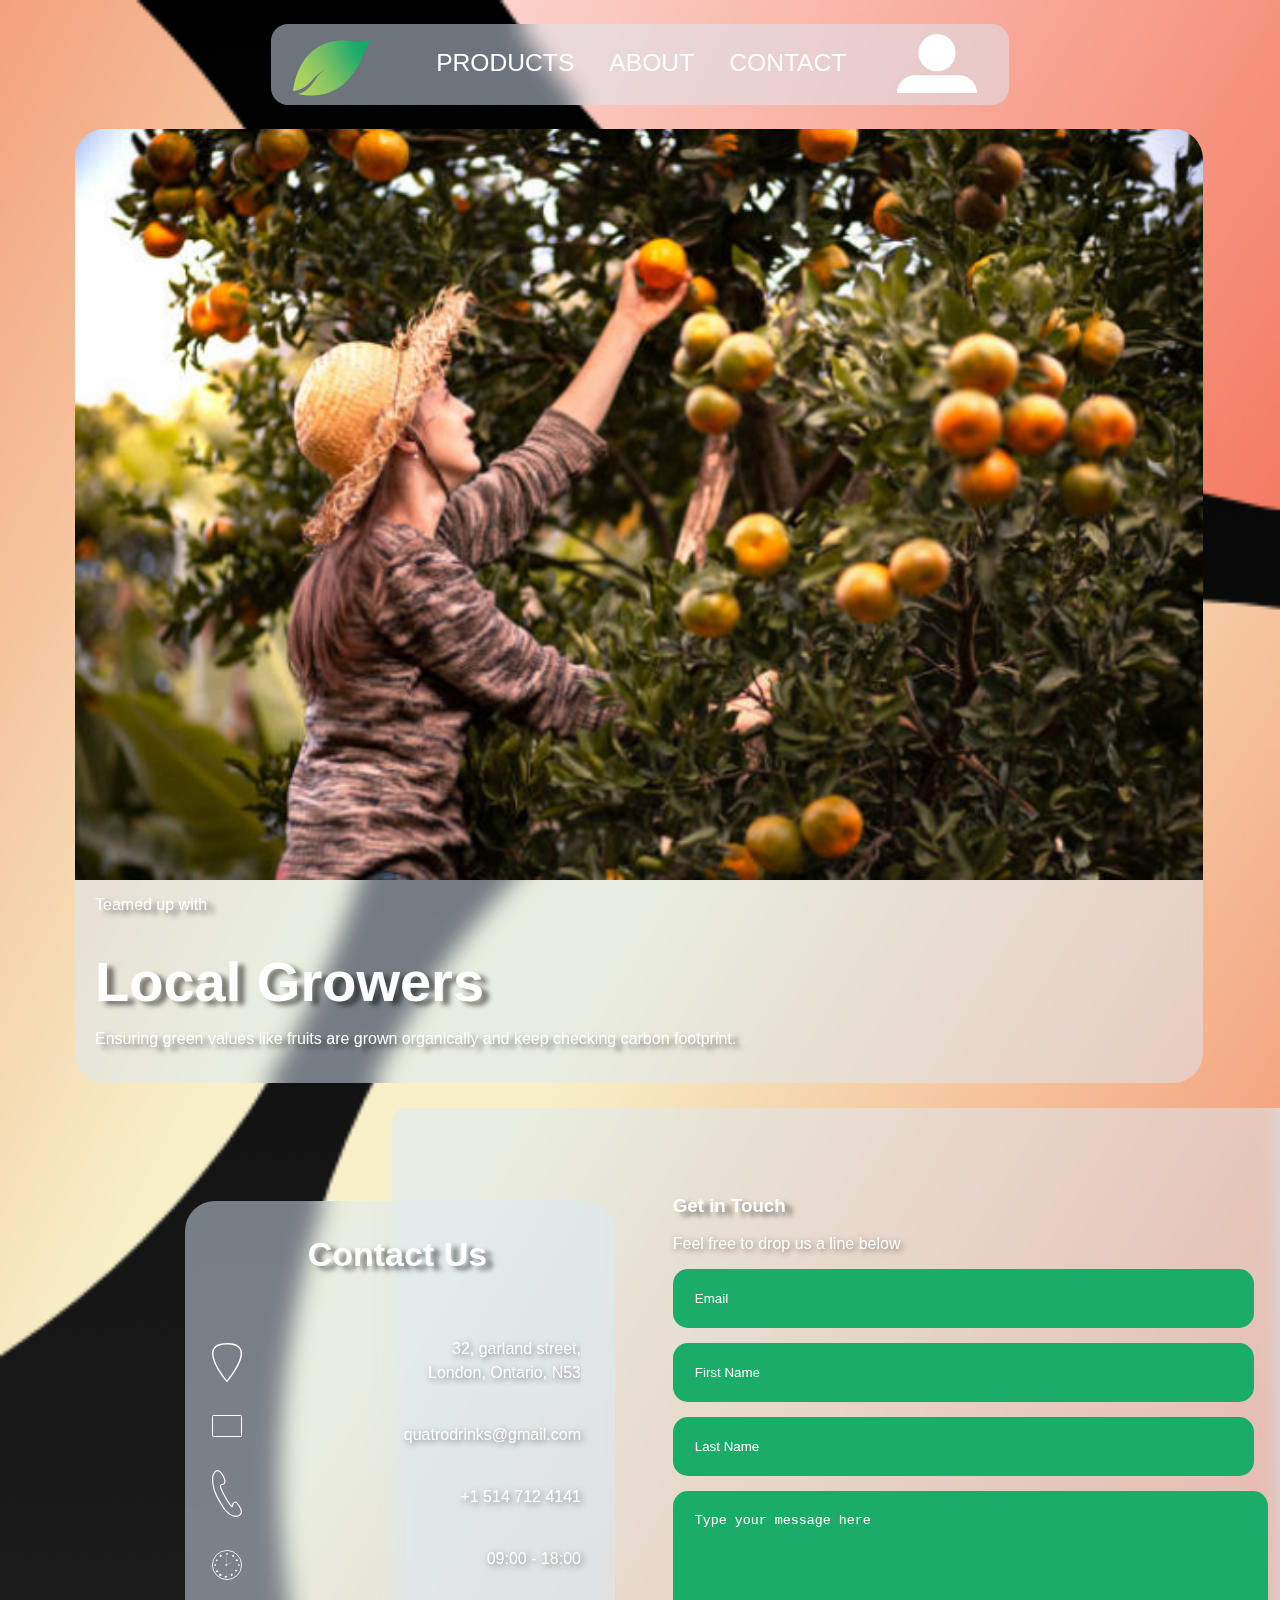
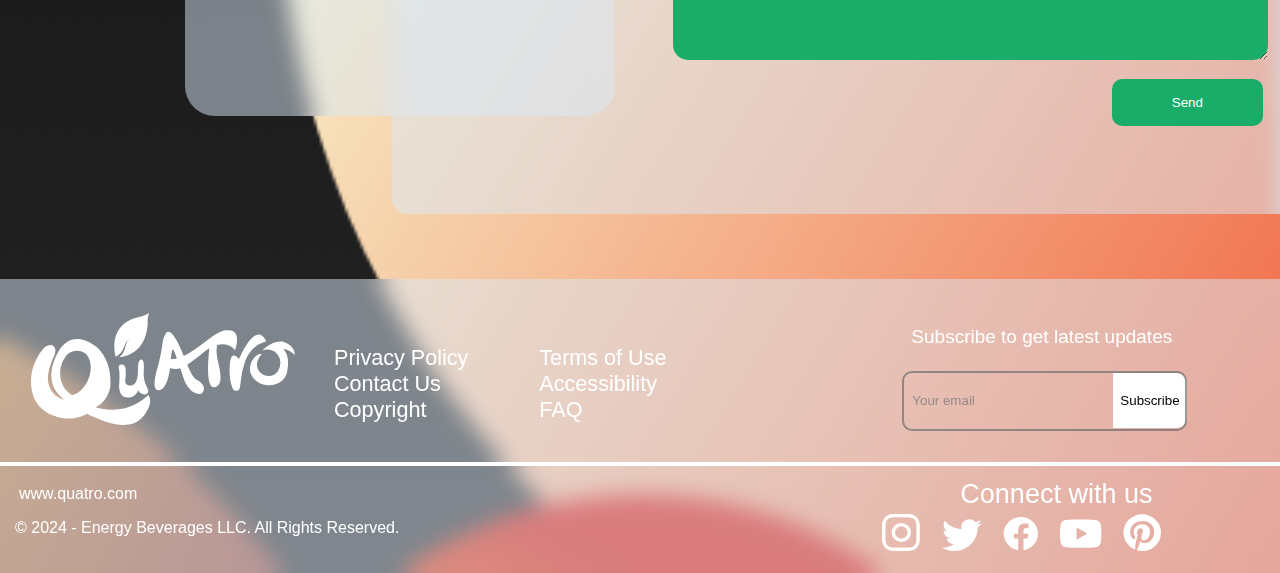
<file: contact.html>
<!DOCTYPE html>
<html lang="en">
<head>
    <meta charset="UTF-8">
    <meta name="viewport" content="width=device-width, initial-scale=1.0">
    <link rel="preconnect" href="https://fonts.googleapis.com">
    <link rel="preconnect" href="https://fonts.gstatic.com" crossorigin>
    <link href="https://fonts.googleapis.com/css2?family=Sanchez&display=swap" rel="stylesheet">
   
    <link href="css/contact.css" rel="stylesheet">
    <title>Contact Page</title>
</head>

    <body>
 
          <!-- HEADER CONTENT -->
          <header>
            <h1 class="hidden">Header</h1>

            <div class="blur nav-m col-start-1 col-end-4 m-col-start-1 m-col-end-4 l-col-start-1 l-col-end-4 grid-con">

                <div id="hamburger-menu" class="col-start-1 col-end-2 header-content">
                    <a href="index.html"> <img src="images/leaf.svg" alt=""></a>
                    <!-- <a href="index.html"> <img src="images/leaf.svg" alt=""></a> -->
                </div>


                
                    <nav class="main-nav">
                        <div class="leaf-con">
                        <ul>
                            <li>
                                <a href="index.html">PRODUCTS</a>
                                <a href="contact.html">ABOUT</a>
                                <a href="contact.html">CONTACT</a>
                            </li>
                        </ul>
                    </div>
                    </nav>

               

                <div id="sign-in-m" class=" col-start-4 col-end-5 m-col-start-11 m-col-end-13 l-col-start-11 l-col-end-13 header-content" >
                    <a href="#log-in" data-modal-target="#log-in">
                        <img src="images/log-in.svg" alt="Open LOGIN">
                      </a>
               </div>

            </div>



            <!-- __________LOG IN____________ -->


 <div class="log-in" id="log-in">
    <div class="log-in-header">
      <div class="title">Sign in for exclusive offers or Login to unlock more deals</div>
     
    </div>
    <div class="log-in-body">
     
      <button class="login-button">Log In</button>
      <button class="signin-button"> Sign In</button>
    </div>
  </div>
  <div id="overlay"></div>
   



<!-- _____________________________ -->


          </header>



          <!-- MAIN CONTENT -->
        <main>


            <!-- c-hid (contact page hero image div) -->
            <!-- htd (hero text div) -->
            <!-- S-section1 ( Shop Section) -->
            <!-- p  (products); p1,p2,p3,p4 (product1,2,3,4) -->
            <!-- c-data ( contact data div) -->


            <!-- Section1 -->

            <section  id="c-section1" class="grid-con">

                <div  class="blur c-hid col-span-full m-col-span-full l-col-span-full">
                    <img id="img1" src="images/banner-contact-mobile.png" alt="banner1-mobile">

                    <!-- tab -->
                    <img id="img2" src="images/banner-contact-tab.png" alt=" banner2-mobile">
                    <!-- desk -->
                    <img id="img3" src="images/banner-contact-tab.png" alt=" banner3-mobile">
                    

                   

                    <p>Teamed up with</p>
                <h2>Local Growers</h2>
                <p>Ensuring green values like fruits are grown organically and keep checking  carbon footprint. </p>

                </div>

            </section>


            
            <!-- Section2 -->


            <section id="c-section2" class="grid-con">
                <div class="blur c-data col-span-full m-col-span-full l-col-span-full">

                    <div class="blur data">
                        <h3>Contact Us</h3>
                    
                        <div id="data-container">
                            <div id="data-img">
                                <img src="images/location.svg" alt="">
                                <img src="images/email.svg" alt="">
                                <img src="images/call.svg" alt="">
                                <img src="images/time.svg" alt="">
                            </div>
                    
                            <div id="data-txt">
                                <p>32, garland street, London, Ontario, N53 1R5</p>
                                <p>quatrodrinks@gmail.com</p>                       
                                <p>+1 514 712 4141</p>                
                                <p>09:00 - 18:00</p>
                            </div>
                        </div>
                    </div>
                    


                    <div class="form">
                        <h3>Get in Touch</h3>
                        <p>Feel free to drop us a line below</p>
                        <input type="text" placeholder="Email">
                        <input type="text" placeholder="First Name">
                        <input type="text" placeholder="Last Name">
                        <textarea placeholder="Type your message here"></textarea>
                        <button>Send</button>
                    </div>


                </div>
            </section>
               


        </main>

        <!-- FOOOTER -->
        
        <footer >

            <h2 class="hidden">Footer</h2>
            <!--  -->
            

          <div class="blur grid-con grid-con2 grid-con2" id="line-s-m">



                <div class="f-logo-m m-col-start-1 m-col-end-3 l-col-start-1 l-col-end-3" >
                    <a href="#" id="scrollToTop"> 
                        <img src="images/quatro2.svg" alt="footer logo"> </a>
                </div>
              
                
                <div  id="subscribe" class=" subscribe-m col-start-3 col-end-5 m-col-start-9 m-col-end-13 l-col-start-9 l-col-end-13">

                    <p>Subscribe to get latest updates
                    </p>
                </div>
           

                
            
            <ul id="ul1"  class="col-start-1 col-end-2 m-col-start-5 m-col-end-7 l-col-start-4 l-col-end-6">
                <li> <a href="#"> Privacy Policy </a> </li>
                <li> <a href="#"> Contact Us </a></li>
                <li> <a href="#"> Copyright </a></li>
              </ul>

              <ul id="ul2"  class="col-start-2 col-end-3 m-col-start-7 m-col-end-9 l-col-start-6 l-col-end-8">
                <li> <a href="#"> Terms of Use </a></li>
                <li> <a href="#"> Accessibility </a></li>
                <li> <a href="#"> FAQ </a></li>
              </ul>
              



              <div id="sub" class=" col-start-3 col-end-5 m-col-start-9 m-col-end-13 l-col-start-9 l-col-end-13">
    
                        <input type="email" id="email-input" placeholder="Your email">
                        <button id="subscribe-btn">Subscribe</button>
    
                  </div>



              <div class="col-start-3 col-end-4 m-col-start-8 m-col-end-11" id="email-m">
                <p>Email Us</p>
                <button id="Email-btn">Email Now</button>
            </div>
            
            <div class="col-start-4 col-end-5 m-col-start-9 m-col-end-13" id="call-m">
                <p>Talk with us</p>
                <button id="call-btn">1-555-444-6666</button>
            </div>
            
 </div>

      <!--  -->

         <div id="line-s2-m" class="blur grid-con grid-con2">

            <a id="a1" href="#"> www.quatro.com</a>


              <a  id="a2" href="#" class="box f-p col-start-4 col-end-5 m-col-start-9 m-col-end-13 l-col-start-9 l-col-end-13">  Connect with us</a> 
              
              
             <p>© 2024 - Energy Beverages LLC. All Rights Reserved. </p>
            


            <a href="#" id="socials-m" class="col-start-3 col-end-5 m-col-start-9 m-col-end-13">
                <img  src="images/socials.svg" alt="socials">

            </a>

        </div>

        </footer>




<script src="js/main.js"></script>

    </body>
</html>
</file>
<file: css/contact.css>
body{
    margin: 0;
    padding: 0;
    /* background: transparent; */
    background-color: #d3d3d3;
    background-image: url(../images/mobile-body.png);
   
    background-size: cover; 
    background-repeat: no-repeat;
    font-family: Arial, Helvetica, sans-serif;
 }
 
 
 
/*  /////////////////login popup///////////////// */



.log-in {
   position: fixed;
   top: 50%;
   left: 50%;
  transform: translate(-22%, -180%) scale(0);
   transition: 200ms ease-in-out;
   /* border: 1px solid black; */
   border-radius: 10px;
   z-index: 10;
   background-color: white;
   width: 500px;
   max-width: 80%;
 }
 
 .log-in.active {
   transform: translate(-44%, -46%) scale(1);
   
 }
 
 .log-in-header {
   height: 100px;
   padding: 17px 17px;
   display: flex;
   justify-content: flex-end;
   align-items: center;
   align-content: center;
   flex-direction: row;
   margin: 27px -30px 8px -5px;
 }
 
 .log-in-header .title {
   font-size: 28px;
     font-weight: bold;
 }
 
 .log-in-header .close-button {
   cursor: pointer;
   border: none;
   outline: none;
   background: none;
   font-size: 1.25rem;
   font-weight: bold;
 }
 
 
 
 
 /*  buttons*/
 .log-in-body button {
   padding: 10px 20px;
   margin: 5px 0 0 0;
   border: none;
   border-radius: 5px;
   font-size: 1rem;
   cursor: pointer;
   transition: background-color 0.3s ease, color 0.3s ease;
 }
 
 .log-in-body button.login-button {
   height: 4em;
   width: 7em;
   background-color: black;
   color: white;
 }
 
 
 .log-in-body button.login-button:hover {
   background-color: darkgrey;
 }
 
 
 .log-in-body button.signin-button {
   height: 4em;
   width: 7em;
   background-color: rgb(202, 202, 202);
   color: black;
 }
 
 .log-in-body button:hover {
   background-color: rgba(0, 0, 0, 0.8);
   color: white;
 }
 
 
 
 
 .log-in-body {
   display: flex;
     padding: 23px 15px;
     justify-content: center;
 
 }
 
 
 .log-in-body button{
   margin: 10px;
 }
 
 #overlay {
   position: fixed;
   opacity: 0;
   transition: 200ms ease-in-out;
   top: 0;
   left: 0;
   right: 0;
   bottom: 0;
   z-index: 2;
   background-color: rgba(0, 0, 0, .5);
   pointer-events: none;
 }
 
 #overlay.active {
   opacity: 1;
   pointer-events: all;
 }
 
 
 
 /* ///////// */
 
 
 p, h2, h3{
   color: white;
 }
 
 
 .animation{
    display: none;
 }
 .hidden{
    display: none;
 }
 h2{
    color: white;
    font-size: 56px;
 }
 
 ul{
 list-style: none;    
 }
 
 a {
    color: white; 
    text-decoration: none;
 }
 
 
 
 #section7 div, #section5 div, #section6 div{
    text-align: center;
    
 }
 /* ---------HIDDEN NON-HIDDEN */
 
 .banner1-t{
    display: none;
 }
 
 
 /* -----------BLUR--------- */
 .blur {
    position: relative; 
 }
 
 .blur::before {
    content: ""; 
    position: absolute;
    top: 0;
    left: 0;
    width: 100%;
    height: 100%;
    background-color: rgba(219, 234, 247, 0.5);
    backdrop-filter: blur(11px);
    -webkit-backdrop-filter: blur(8.5px);
    z-index: -1;
    border-radius: inherit; 
    opacity: 0.999;
   
 }
 
 
 /* --------------HEADER----------------HEADER----------------HEADER----------------------- */
 
 header{
    margin: 17px;
 }
 
 .nav-m {
    width: 337px;
    height: 53px;
    border-radius: 17px;
    padding-left: 0px !important;
    padding-right: 0px !important;
 }
 
 
 
 
 
 #hamburger-menu{
    margin-top: 1px;
    margin-left: 20px;
    width: 100px;
    
 }
 
 #sign-in-m {
    margin-top: 7px;
    margin-left: -6px;
    width: 100px;
 }
 
 



/* -------------------------NAVIGATION------------------------------ */


.main-nav ul li{
    display: flex;
    flex-direction: row;
    row-gap: 5px;
    /* margin: 0px 0px 0px 0px; */
 
 }
 
 .leaf-con {
    font-size: 72%;
    margin: 20px 0px 0px -60px  ;
 }
 .leaf-con ul li a {
    margin-right: 20px;
 }
 

 
/* -------------------Contact section 1------------ */


#img2, #img3{
   display: none;
}

#img1{
   display: block;
}

.c-hid h2{
   margin: 0 0 0 0;
   text-shadow: 7px 4px 5px rgba(0, 0, 0, 0.5);
}

.c-hid h2, .c-hid p{
   margin-left: 20px ;
   text-shadow: 7px 4px 5px rgba(0, 0, 0, 0.5);

}

.form p {
   text-shadow: 7px 4px 5px rgba(0, 0, 0, 0.5);
}
.c-hid {
border-radius: 13px;


}

.c-hid img{
border-radius: 13px 13px 0 0 ;
width: 100%;
}
 



/* -------------------Contact section 2------------ */

#c-section2{
   margin: 10px 0 10px 0;
}



.c-data{
   border-radius: 13px;
   display: flex;
   border-radius: 15px;
   display: flex;
   align-content: center;
   align-items: center;
}

.c-data img{
   width: 10px;
}


.c-data div:first-child{
   border-radius: 13px;
   margin:  15px 10px 15px 10px;
}


/* .blur {
   background: #f4f4f4;
   padding: 20px;
   border-radius: 10px;
} */

.data {
   display: flex;
   flex-direction: column;
   align-items: center;
}

#data-container {
   display: flex;
   margin-top: 20px;
}

#data-img  {
   margin: -8px 3px 13px 13px;
   display: flex;
   flex-direction: column;
}


#data-img img{
   margin:  10px 0 0 0 ;
   width: 30px;
}

#data-txt {
   display: flex;
   flex-direction: column;
   margin-left: 20px;
}

#data-txt p {

   margin: 6px 11px 7px 0;
   line-height: 1.5;
}

#data-txt p:first-child{
   
   line-height: 1.5;
   display: -webkit-box;
   -webkit-line-clamp: 2; /* Limit the text to 2 lines */
   -webkit-box-orient: vertical;
   overflow: hidden;
}

/* .data{
   display: flex;
   width: 64em;
height: 18em;
} */

.data h3 , .data p{
text-align: end;
margin-right: 5px;
text-shadow: 7px 4px 5px rgba(0, 0, 0, 0.5);
}
.form h3{
   text-shadow: 7px 4px 5px rgba(0, 0, 0, 0.5);
}


input[type="text"],
        textarea {
            padding: 10px;
            margin-bottom: 10px;
            width: 80%;
            border-radius: 5px;
            background-color: #19AD69;
            border: none;
            outline: none;
            color: white; 
            
        }

        input[type="text"]::placeholder,
        textarea::placeholder {
            color: white; 
        }
        

        .c-data button {
         margin-left: 100px;
         margin-bottom: 20px;
            padding: 10px 20px;
            background-color: #19AD69;
            color: white;
            border: none;
            border-radius: 5px;
            cursor: pointer;
        }
 
   

/* -------------------FOOTER------------ */


/* -------------------line-s-m------------ */

footer p, footer a, footer h4{
    color: rgb(255, 255, 255);
 }
 
 #line-s-m{
   
    border-bottom: 4px solid rgb(255, 255, 255);
 }
 
 .subscribe-m {
    width: 200px;
    margin: 8px 23px 0px -18px;
 }
 
 /* ----------------------------------[ */
 
 .f-logo-m{
 margin: 31px 0px -25px 16px;
 }
 
 .f-logo-m img{
    width: 216%;
 }
 
 
 
 /*  */
 
 #ul1{
 
    margin:  56px 0px 0px -26px;
    font-size: 75%;
    /* white-space: nowrap; */
 }
 
 #ul2{
    margin:  56px 0px 0px -49px;
    font-size: 75%;
    /* white-space: nowrap; */
 }
 
 #sub{
    
    /* margin: -203px  0px 0px -31px; */
    margin: -77px  0px 0px -31px;
    display: flex;
    align-items: center;
 }
 
 
 /*-------------------- input styling------------------- */
 
 #email-input {
    width: 200px;
    background-color: transparent; 
    border: 2px solid #6e6e6e; 
    border-radius: 10px; 
    padding: 8px; 
    outline: none; 
    /* width: calc(100% - 100px);  */
    opacity: 0.7; 
 }
 
 
 
 #subscribe-btn {
    background-color: #ffffff; 
    color: #000000; 
    border: none; 
    margin: 0px 0px 0px -74px;
    padding: 8px 7px; 
    border-radius: 0 10px 10px 0; 
    cursor: pointer; 
 }
 
 
 
 
 /*-------------------- email butn and talk with us butn styling---------- */
 
 #email-m button, #call-m button {
    background-color: #fff; 
    color: #000000;
    border: none; 
    border-radius: 10px; 
    padding: 8px 11px;
    cursor: pointer; 
 }
 
 #email-m button:hover, #call-m button:hover {
    background-color: #007bff; 
    color: #fff; 
 }
 
 
 /*  */
 
 #email-m, #call-m{
    margin:  -79px 0px 8px -32px;
 }
 
 #email-m p, #call-m p{
    margin-left:  15px;
 }
 
 
 
 /* ------------------line-s2-m------------ */
 
 #line-s2-m p{
    margin: -11px 0px 21px 0px ;
    font-size: 70%;
    white-space: nowrap;
 }
 
 #connect-m{
    margin: 8px 0px 8px -60px ;
 }
 #socials-m{
    
    margin: -4px 0px 8px 46px ;
 }
 
 #socials-m img{
 
    width: 80%;
 }













/* ---Mobile Library Grid Styles--- */
  
.full-width-grid-con {
    display: grid;
    grid-template-columns: 1fr minmax(0, 1200px) 1fr;  
 }
 
  .grid-con {
    display: grid;
    grid-template-columns: repeat(4, minmax(0, 1fr));
    grid-column-gap: 30px;
    max-width: 1200px;
    margin: 0 auto;
    padding-left: 15px;
    padding-right: 15px;
 }
 
 
 .col-span-1 {grid-column: span 1 / span 1;}
 .col-span-2 {grid-column: span 2 / span 2;}
 .col-span-3 {grid-column: span 3 / span 3;}
 .col-span-4 {grid-column: span 4 / span 4;}
 .col-span-full {grid-column: 1 / -1;}
 
 .col-start-1   {grid-column-start: 1;}
 .col-start-2   {grid-column-start: 2;}
 .col-start-3   {grid-column-start: 3;}
 .col-start-4   {grid-column-start: 4;}
 
 .col-end-1  {grid-column-end: 1;}
 .col-end-2  {grid-column-end: 2;}
 .col-end-3  {grid-column-end: 3;}
 .col-end-4  {grid-column-end: 4;}
 .col-end-5  {grid-column-end: 5;}
 
 
 

 






  /* ---Tablet Library Grid Styles--- */
  @media screen and (min-width: 768px) {



   /* -------------- HEADER------------- */

   header{
      margin: 24px;
   }
   
   .nav-m {
      width: 638px;
      height: 82px;
      border-radius: 17px;
   }
   
   .main-nav ul li{
      display: flex;
      flex-direction: row;
      row-gap: 5px;
      /* margin: 0px 0px 0px 0px; */
   
   }
   
   .leaf-con {
      font-size: 139%;
      margin: 31px 0px 0px 43px ;
   }
   .leaf-con ul li a {
      /* color: #fff; */
      margin-right: 35px;
   }
   
   
   #hamburger-menu{
      margin-top: -3px;
      margin-left: 20px;
      width: 100px;
      
   }
   
   
   
   #sign-in-m {
      margin-top: 10px;
      margin-left: -6px;
      width: 100px;
   }
   
   
   #hamburger-menu img, #sign-in-m img{
      width: 80px;
      height: auto;
   }
   

   /* -------------------Contact section 1------------ */

   #img1, #img3{
      display: none;
   }

   #img2{
      display: block;
   }
   
.c-hid h2{
   margin: 0 0 0 0;
}

.c-hid p{
   margin-bottom: 35px;
}



.c-hid h2,.c-hid p {
   margin-left: 20px;
   text-shadow: 7px 4px 5px rgba(0, 0, 0, 0.5);
 }

.c-hid {
border-radius: 30px;
margin: 0px 0px 0px 35px;
    width: 91%;


}

.c-hid img{
border-radius: 30px 30px 0 0 ;
width: 100%;
}
 


/* -------------------Contact section 2------------ */

#c-section2{
   margin: 10px 0 10px 0;
}

.data h3 {
   font-size: 34px;
   text-align: end;
   margin-right: 5px;
   }
   


.c-data{
   border-radius: 30px;
   display: flex;
   border-radius: 15px;
   display: flex;
   align-content: center;
   align-items: center;
   margin:15px 23px 90px 187px;
   width: 73%;
   height: 97%;
}

.c-data img{
   width: 10px;
}


.c-data div:first-child{
   border-radius: 30px;
   margin: 34px 40px 36px -149px;
   height: 73%;
   width: 146%;
}


/* .blur {
   background: #f4f4f4;
   padding: 20px;
   border-radius: 10px;
} */

.data {
   display: flex;
   flex-direction: column;
   align-items: center;
}

#data-container {
   display: flex;
    margin-top: 49px;
    margin-left: -86px;

}

#data-img  {
   margin: -47px -1px 17px 117px;
   display: flex;
   flex-direction: column;
}


#data-img img{
   margin: 33px 0 0px 0;
   width: 30px;
}

#data-txt {
   display: flex;
    flex-direction: column;
    margin-left: 20px;
    margin-top: -37px;
}

#data-txt p {

   margin: 17px 11px 21px 0;
    line-height: 1.5;
}

#data-txt p:first-child{
   
   line-height: 1.5;
   display: -webkit-box;
   -webkit-line-clamp: 2; /* Limit the text to 2 lines */
   -webkit-box-orient: vertical;
   overflow: hidden;
}

/* .data{
   display: flex;
   width: 64em;
height: 18em;
} */

.data h3, .form h3 {
   text-shadow: 7px 4px 5px rgba(0, 0, 0, 0.5);
}

#data-txt p, .form p{
   text-shadow: 2px 2px 6px rgba(0, 0, 0, 0.5);
}


.data h3 , .data p{
text-align: end;
margin-right: 5px;
}



input[type="text"]
       {
         padding: 22px;
         margin-bottom: 15px;
         width: 82%;
         border-radius: 20px;
         background-color: #19AD69;
         border: none;
         outline: none;
         color: white;
        }



        
        textarea {
         padding: 22px;
         margin-bottom: 15px;
         width: 82%;
         border-radius: 20px;
         background-color: #19AD69;
         border: none;
         outline: none;
         color: white;
         width: 336px;
         height: 110px;
 
        }

       

        input[type="text"]::placeholder,
        textarea::placeholder {
            color: white; 
        }
        

        .c-data button {
         margin-left: 54%;
         margin-bottom: 20px;
            padding: 16px 60px;
            background-color: #19AD69;
            color: white;
            border: none;
            border-radius: 20px;
            cursor: pointer;
        }
        


/* -------------------FOOTER------------ */


/* -------------------line-s-m------------ */

/* footer p, footer a, footer h4{
   color: rgb(255, 255, 255);
}

#line-s-m{
  
   border-bottom: 4px solid rgb(255, 255, 255);
}

.subscribe-m {
   width: 200px;
   margin: 27px 0px 0px 45px;
} */


/* ----------------------------------[ */

.f-logo-m{
   margin: 34px 0px 33px 16px;
   }
   
   .f-logo-m img{
      width: 216%;
   }
   
   
   
   /*  */
   
   #ul1{
   
      margin: -117px 0px 0px -41px;
       font-size: 100%;
      /* white-space: nowrap;*/
   }
   
   #ul2{
      margin:  -117px 0px 0px -49px;
      font-size: 100%;
      /* white-space: nowrap; */
   }
   
   #sub{
      
     /* margin: -203px 0px 0px -31px; */
       margin: -144px 0px 0px 10px;
       display: flex;
       align-items: center;
   }
   
   
   
   /*-------------------- input styling------------------- */
   
   
   
   .subscribe-m {
      width: 200px;
      margin: 8px 23px 0px 20px;
   }
   
   
   
   
   
   /*  */
   
   #email-m, #call-m{
      display: none;
      margin:  -79px 0px 8px -32px;
   }
   
   #email-m p, #call-m p{
      margin-left:  15px;
   }
   
   
   
   /* ------------------line-s2-m------------ */
   
   
   #line-s2-m a{
      
         margin: 19px 7px 0px 2px;
     
   }
   
   #line-s2-m p{
      margin: 23px 0px 36px 0px;
      font-size: 100%;
      white-space: nowrap;
   }
   
   #connect-m{
      margin: 8px 0px 8px 71px ;
   }
   #connect-m {
      margin: 13px 0px 9px -29px;
   }
   
   #socials-m img{
      margin: -8px -2px -11px -28px;
   
      width: 80%;
   }
   
   

 
 .grid-con {
    display: grid;
    grid-template-columns: repeat(12, minmax(0, 1fr));
    grid-column-gap: 20px;
    padding-left: 15px;
    padding-right: 15px;
 }

 .m-col-span-1  {grid-column: span 1 / span 1;}
 .m-col-span-2  {grid-column: span 2 / span 2;}
 .m-col-span-3  {grid-column: span 3 / span 3;}
 .m-col-span-4  {grid-column: span 4 / span 4;}
 .m-col-span-5  {grid-column: span 5 / span 5;}
 .m-col-span-6  {grid-column: span 6 / span 6;}
 .m-col-span-7  {grid-column: span 7 / span 7;}
 .m-col-span-8  {grid-column: span 8 / span 8;}
 .m-col-span-9  {grid-column: span 9 / span 9;}
 .m-col-span-10 {grid-column: span 10 / span 10;}
 .m-col-span-11 {grid-column: span 11 / span 11;}
 .m-col-span-12 {grid-column: span 12 / span 12;}
 .m-col-span-full {grid-column: 1 / -1;}

 .m-col-start-1 {grid-column-start: 1;}
 .m-col-start-2 {grid-column-start: 2;}
 .m-col-start-3 {grid-column-start: 3;}
 .m-col-start-4 {grid-column-start: 4;}
 .m-col-start-5 {grid-column-start: 5;}
 .m-col-start-6 {grid-column-start: 6;}
 .m-col-start-7 {grid-column-start: 7;}
 .m-col-start-8 {grid-column-start: 8;}
 .m-col-start-9 {grid-column-start: 9;}
 .m-col-start-10   {grid-column-start: 10;}
 .m-col-start-11   {grid-column-start: 11;}
 .m-col-start-12   {grid-column-start: 12;}
 .m-col-start-13   {grid-column-start: 13;}

 .m-col-end-1   {grid-column-end: 1;}
 .m-col-end-2   {grid-column-end: 2;}
 .m-col-end-3   {grid-column-end: 3;}
 .m-col-end-4   {grid-column-end: 4;}
 .m-col-end-5   {grid-column-end: 5;}
 .m-col-end-6   {grid-column-end: 6;}
 .m-col-end-7   {grid-column-end: 7;}
 .m-col-end-8   {grid-column-end: 8;}
 .m-col-end-9   {grid-column-end: 9;}
 .m-col-end-10  {grid-column-end: 10;}
 .m-col-end-11  {grid-column-end: 11;}
 .m-col-end-12  {grid-column-end: 12;}
 .m-col-end-13  {grid-column-end: 13;}
}



@media screen and (min-width: 1200px) {




   
   /* -------------- HEADER------------- */

   header{
      margin: 24px;
  }

   .nav-m {
      width: 738px;
      height: 81px;
      border-radius: 17px;
   }
   
   .main-nav ul li{
      display: flex;
      flex-direction: row;
      row-gap: 5px;
      /* margin: 0px 0px 0px 0px; */
   
   }
   
   .leaf-con {
      font-size: 154%;
      margin: 20px 0px 0px 62px  ;
   }
   .leaf-con ul li a {
      /* color: #fff; */
      margin-right: 35px;
   }
   

   #hamburger-menu{
      margin-top: -3px;
      margin-left: 20px;
      width: 100px;
      
   }

  
   
   #sign-in-m {
      margin-top: 10px;
      margin-left: -6px;
      width: 100px;
   }


   #hamburger-menu img, #sign-in-m img{
      width: 80px;
      height: auto;
   }








   #img1, #img2{
      display: none;
   }

   #img3{
      display: block;
   }




   /* -------------------Contact section 1------------ */

   #img1, #img3{
      display: none;
   }

   #img2{
      display: block;
   }
   
.c-hid h2{
   margin: 0 0 0 0;
}

.c-hid p{
   margin-bottom: 35px;
}



.c-hid h2,.c-hid p {
   margin-left: 20px;
   text-shadow: 7px 4px 5px rgba(0, 0, 0, 0.5);
 }

.c-hid {
border-radius: 30px;
margin: 0px 0px 0px 35px;
    width: 94%;


}

.c-hid img{
border-radius: 30px 30px 0 0 ;
width: 100%;
}
 


/* -------------------Contact section 2------------ */

#c-section2{
   margin: 10px 0 10px 0;
}

.data h3 {
   font-size: 34px;
   text-align: end;
   margin-right: 5px;
   }
   


.c-data{
   border-radius: 30px;
   display: flex;
   border-radius: 15px;
   display: flex;
   align-content: center;
   align-items: center;
   margin: 15px 23px 190px 377px;
   width: 78%;
   height: 91%;
}

.c-data img{
   width: 10px;
}


.c-data div:first-child{
   border-radius: 30px;
   margin: 34px 58px 40px -207px;
   height: 73%;
   width: 100%;
}


/* .blur {
   background: #f4f4f4;
   padding: 20px;
   border-radius: 10px;
} */

.data {
   display: flex;
   flex-direction: column;
   align-items: center;
}

#data-container {
   display: flex;
    margin-top: 49px;
    margin-left: 0px;

}

#data-img  {
   margin: -47px -1px 17px 4px;
   display: flex;
   flex-direction: column;
}


#data-img img{
   margin: 33px 0 0px 0;
   width: 30px;
}

#data-txt {
   display: flex;
    flex-direction: column;
    margin-left: 20px;
    margin-top: -37px;
}

#data-txt p {

   margin: 17px 11px 21px 0;
    line-height: 1.5;
}

#data-txt p:first-child{
   
   line-height: 1.5;
   display: -webkit-box;
   -webkit-line-clamp: 2; /* Limit the text to 2 lines */
   -webkit-box-orient: vertical;
   overflow: hidden;
}

/* .data{
   display: flex;
   width: 64em;
height: 18em;
} */

.data h3, .form h3 {
   text-shadow: 7px 4px 5px rgba(0, 0, 0, 0.5);
}

#data-txt p, .form p{
   text-shadow: 2px 2px 6px rgba(0, 0, 0, 0.5);
}


.data h3 , .data p{
text-align: end;
margin-right: 5px;
}



input[type="text"],
        textarea {
         padding: 22px;
         margin-bottom: 15px;
         width: 82%;
         border-radius: 15px;
         background-color: #19AD69;
         border: none;
         outline: none;
         color: white;

        }

   
        textarea {
         padding: 22px;
         margin-bottom: 15px;
         width: 82%;
         border-radius: 15px;
         background-color: #19AD69;
         border: none;
         outline: none;
         color: white;
         width: 551px;
    height: 125px;
        }




        input[type="text"]::placeholder,
        textarea::placeholder {
         
            color: white; 
        }
        

        .c-data button {
         margin-left: 67%;
         margin-bottom: 20px;
         padding: 16px 60px;
         background-color: #19AD69;
         color: white;
         border: none;
         border-radius: 10px;
         cursor: pointer;
        }
        




     /* -------------------FOOTER------------ */


/* -------------------line-s-m------------ */

/* footer p, footer a, footer h4{
   color: rgb(255, 255, 255);
}

#line-s-m{
  
   border-bottom: 4px solid rgb(255, 255, 255);
}
*/

.subscribe-m {
   width: 244px;
    margin: 28px 0px 0px 35px;
    white-space: nowrap;
} 


.subscribe-m p{
   font-size: 19px;
}


/* ----------------------------------[ */

.f-logo-m{
   margin: 34px 0px 33px 16px;
   }
   
   .f-logo-m img{
      width: 158%;
   }
   
   
   
   /*  */
   
   #ul1{
   
      margin: -117px 0px 0px -41px;
       font-size: 135%;
      /* white-space: nowrap;*/
   }
   
   #ul2{
      margin:  -117px 0px 0px -49px;
      font-size: 135%;
      /* white-space: nowrap; */
   }
   
   #sub{
      
     /* margin: -203px 0px 0px -31px; */
       margin: -122px 0px 0px 34px;
       display: flex;
       align-items: center;
   }
   
   
   
   /*-------------------- input styling------------------- */

   
   #email-input {
      width: 265px;
      height: 40px;
      background-color: transparent;
      border: 2px solid #6e6e6e;
      border-radius: 10px;
      padding: 8px;
      outline: none;
      /* width: calc(100% - 100px); */
      opacity: 0.7;
  }

  #subscribe-btn {
   background-color: #ffffff;
   color: #000000;
   border: none;
   margin: 0px 0px 0px -74px;
   padding: 20px 7px;
   border-radius: 0 10px 10px 0;
   cursor: pointer;
}
   .subscribe-m {
      width: 220px;
      margin: 28px 0px 0px 43px;
  
   }
   
   
   
   
   
   /*  */
   
   #email-m, #call-m{
      display: none;
      margin:  -79px 0px 8px -32px;
   }
   
   #email-m p, #call-m p{
      margin-left:  15px;
   }
   
   
   
   /* ------------------line-s2-m------------ */
   #line-s2-m a {
      margin: 26px 6px 0 42px;
  }
   
   #line-s2-m #a1 {
      margin: 19px 7px -11px 4px;
  }

   #line-s2-m #a2{
      margin: 13px 7px -14px 92px;
    font-size: 27px;
   }
   
   #line-s2-m p{
      margin: 23px 0px 36px 0px;
      font-size: 100%;
      white-space: nowrap;
   }
   
   #connect-m{
      margin: 8px 0px 8px 71px ;
   }
   #connect-m {
      margin: 13px 0px 9px -29px;
   }
   
   #socials-m img{
      margin: -8px -2px -11px -28px;
   
      width: 80%;
   }
   

 /* ------------------------------------------------- */
  
    
    .grid-con2 {
        display: grid;
        grid-template-columns: repeat(12, minmax(0, 1fr));
        grid-column-gap: 30px;
        padding-left: 15px;
        padding-right: 15px;
        max-width: 1920px;
     }
  
     .l-col-span-1  {grid-column: span 1 / span 1;}
     .l-col-span-2  {grid-column: span 2 / span 2;}
     .l-col-span-3  {grid-column: span 3 / span 3;}
     .l-col-span-4  {grid-column: span 4 / span 4;}
     .l-col-span-5  {grid-column: span 5 / span 5;}
     .l-col-span-6  {grid-column: span 6 / span 6;}
     .l-col-span-7  {grid-column: span 7 / span 7;}
     .l-col-span-8  {grid-column: span 8 / span 8;}
     .l-col-span-9  {grid-column: span 9 / span 9;}
     .l-col-span-10 {grid-column: span 10 / span 10;}
     .l-col-span-11 {grid-column: span 11 / span 11;}
     .l-col-span-12 {grid-column: span 12 / span 12;}
     .l-col-span-full {grid-column: 1 / -1;}
  
     .l-col-start-1 {grid-column-start: 1;}
     .l-col-start-2 {grid-column-start: 2;}
     .l-col-start-3 {grid-column-start: 3;}
     .l-col-start-4 {grid-column-start: 4;}
     .l-col-start-5 {grid-column-start: 5;}
     .l-col-start-6 {grid-column-start: 6;}
     .l-col-start-7 {grid-column-start: 7;}
     .l-col-start-8 {grid-column-start: 8;}
     .l-col-start-9 {grid-column-start: 9;}
     .l-col-start-10   {grid-column-start: 10;}
     .l-col-start-11   {grid-column-start: 11;}
     .l-col-start-12   {grid-column-start: 12;}
     .l-col-start-13   {grid-column-start: 13;}
  
     .l-col-end-1   {grid-column-end: 1;}
     .l-col-end-2   {grid-column-end: 2;}
     .l-col-end-3   {grid-column-end: 3;}
     .l-col-end-4   {grid-column-end: 4;}
     .l-col-end-5   {grid-column-end: 5;}
     .l-col-end-6   {grid-column-end: 6;}
     .l-col-end-7   {grid-column-end: 7;}
     .l-col-end-8   {grid-column-end: 8;}
     .l-col-end-9   {grid-column-end: 9;}
     .l-col-end-10  {grid-column-end: 10;}
     .l-col-end-11  {grid-column-end: 11;}
     .l-col-end-12  {grid-column-end: 12;}
     .l-col-end-13  {grid-column-end: 13;}

   }
</file>
